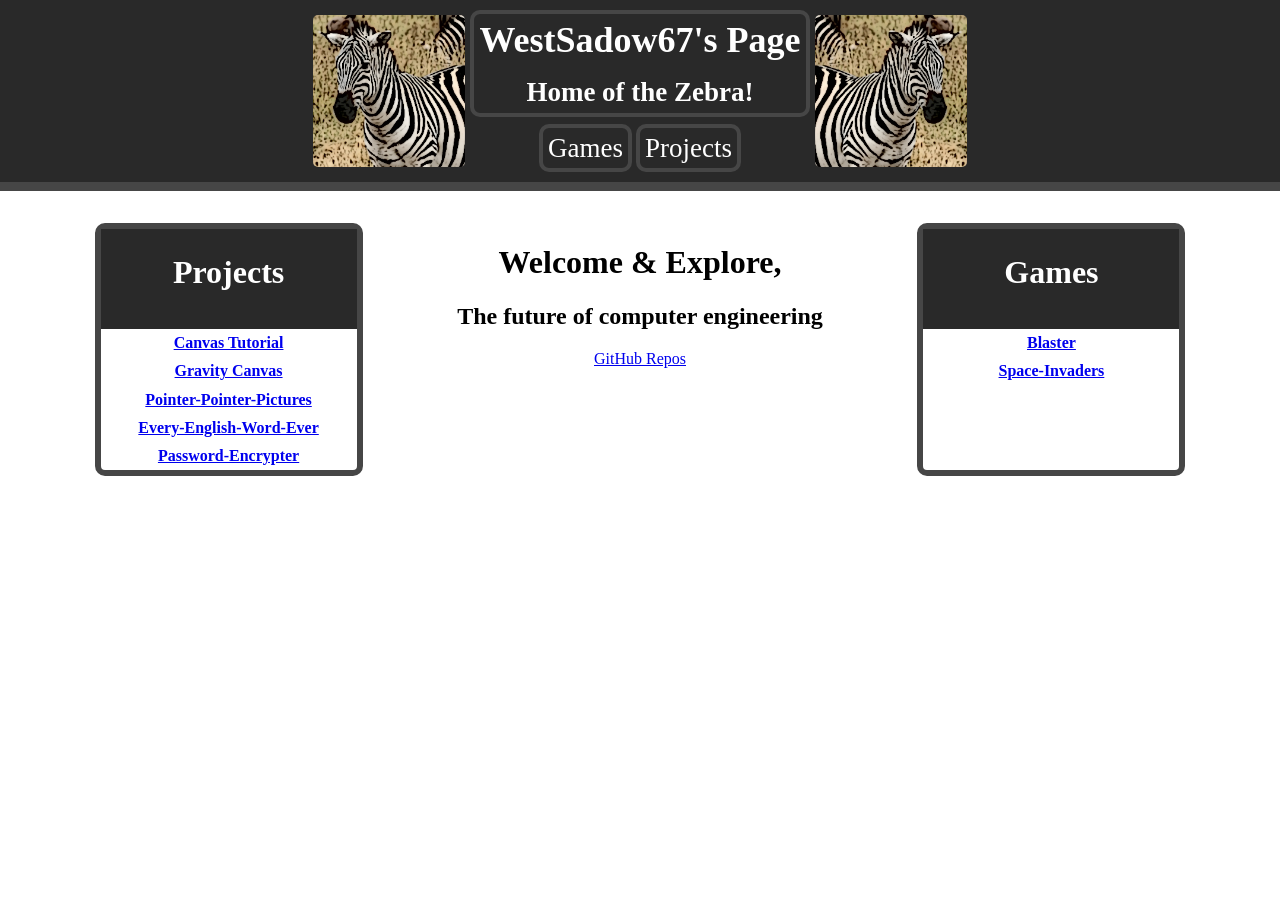
<file: index.html>
<!DOCTYPE html>
<html lang="en">
<head>
    <!-- Google tag (gtag.js) -->
    <script async src="https://www.googletagmanager.com/gtag/js?id=G-QW096ETS8R"></script>
    <script>
        window.dataLayer = window.dataLayer || [];
        function gtag(){dataLayer.push(arguments);}
        gtag('js', new Date());

        gtag('config', 'G-QW096ETS8R');
    </script>
    <meta charset="UTF-8">
    <meta http-equiv="X-UA-Compatible" content="IE=edge">
    <meta name="viewport" 
          content="width=device-width, initial-scale=1.0">
    <title>WestSadow67 Home</title>
    <link rel="stylesheet" href="style.css">
</head>
<body>
    <div id="banner">
        <img src="zebra.jpg">
        <div id="navs">
            <a href="#">
                <div id="header">
                    <h1>WestSadow67's Page</h1>
                    <h2>Home of the Zebra!</h2><!--aka future of computer engineering-->
                </div>
            </a>
            <ul id="pages">
                <li><a href="#games">Games</a></li>
                <li><a href="#projects">Projects</a></li>
            </ul>
        </div>
        
        <img id="img-flip" src="zebra.jpg">
    </div>
    <div id="bar-divider"></div>
    <div id="Flex">
        <div id="Side-Blocks">
            <h1>Projects</h1>
            <ul>
                <li><a href="canvas-tutorial.html">Canvas Tutorial</a></li>
                <li><a href="Bouncy-Balls/gravity-canvas.html">Gravity Canvas</a></li>
                <li><a href="/PointerPointerPictures/">Pointer-Pointer-Pictures</a></li>
                <li><a href="/EveryEnglishWordEver/">Every-English-Word-Ever</a></li>
                <li><a href="/Password-Encrypter/">Password-Encrypter</a></li>
            </ul>
        </div>
        <div id="FrontBody">
            <h1>Welcome & Explore,</h1>
            <h2>The future of computer engineering</h2>
            <a href="https://github.com/westsadow67?tab=repositories">GitHub Repos</a>
        </div>
        <div id="Side-Blocks">
            <h1>Games</h1>
            <ul>
                <li><a href="/Blaster/">Blaster</a></li>
                <li><a href="/Space-Invaders/">Space-Invaders</a></li>
            </ul>
        </div>
    </div>
</body>
</html>
</file>
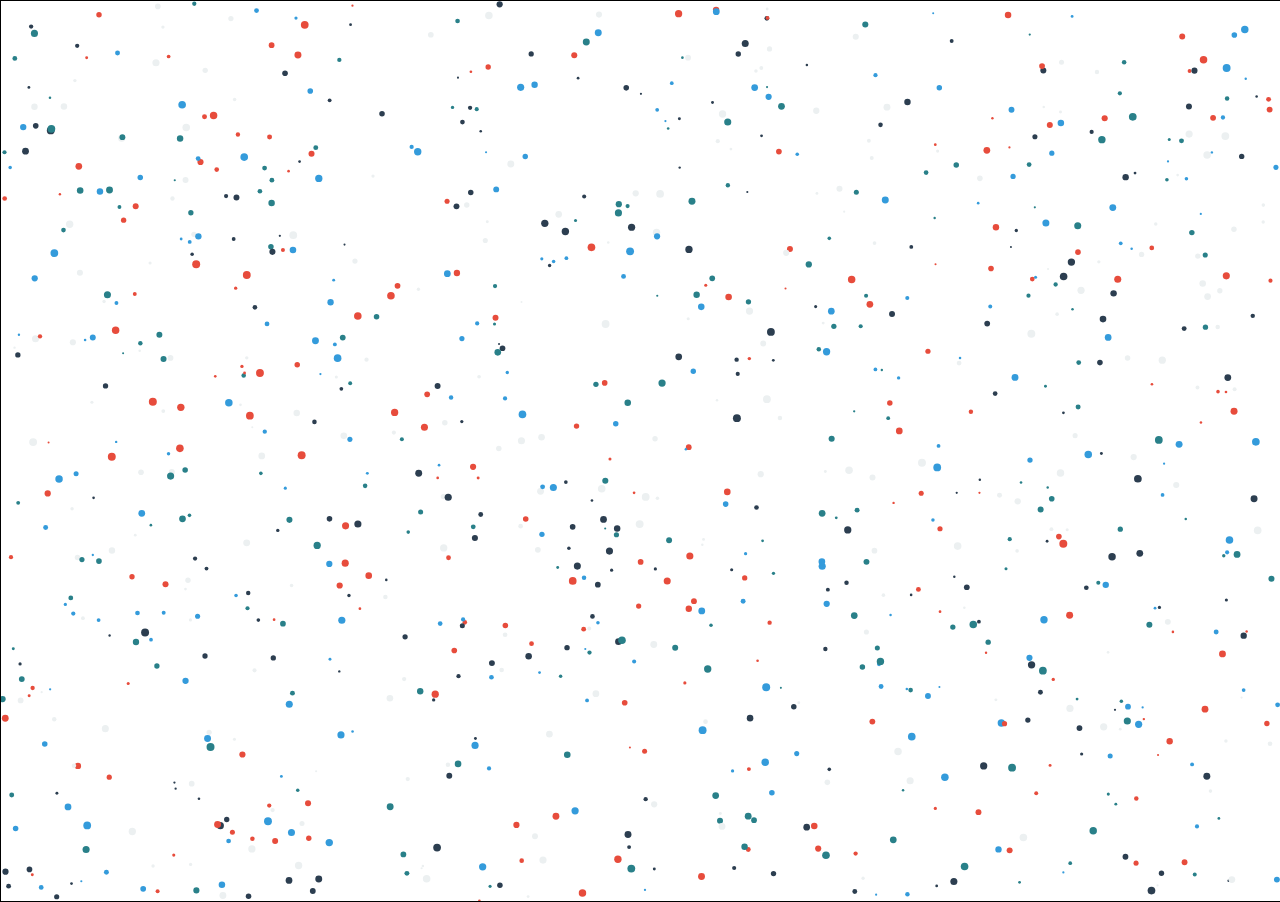
<file: canvas-tutorial.html>
<!DOCTYPE html>
<html lang="en">
<head>
    <meta charset="UTF-8">
    <meta http-equiv="X-UA-Compatible" content="IE=edge">
    <meta name="viewport" content="width=device-width, initial-scale=1.0">
    <title>Canvas Tutorial</title>
    <style type="text/css">
        canvas { border: 1px solid black; position: absolute;}
        body {margin: 0;}
    </style>
</head>
<body>
    <canvas></canvas>
    <script src="canvas-tutorial.js"></script>
</body>
</html>
</file>
<file: style.css>
body
{
    margin: 0;
    padding: 0;
}
img
{
    border-radius: 10px;
}
#banner
{
    padding: 10px;
    justify-content: center;
    background: #292929;
    display: flex;
    height: 18vh;
}
#navs a
{
    color: white;
    text-decoration: none;
}
#banner img
{
    padding: 5px;
}
#header
{
    padding: 5px;
    border: 4px solid #464646;
    border-radius: 10px;
    font-size: 2vh;
    text-align: center;
}
#header h1
{
    margin: 0 0 5% 0;
}#header h2
{
    margin: 0 0 0 0;
}
#navs ul
{
    padding: 0;
    text-align: center;
    list-style: none;
}
#navs ul li
{
    display: inline-block;
    font-size: 3vh;
}
#navs ul li a
{
    padding: 5px;
    border: 4px solid #464646;
    border-radius: 10px;
}
#img-flip
{
    transform: scale(-1, 1);
}
#bar-divider
{
    background: #464646;
    height: 1vh;
}
#Flex
{
    margin-top: 2.5%;
    text-align: center;
    display: flex;
    justify-content: center;
}
#Side-Blocks
{
    margin-right: auto;
    margin-left: auto;
    border: 6px solid #464646;
    border-radius: 10px;
    width: 20%;
}
#Side-Blocks h1
{
    margin: 0;
    color: white;
    background: #292929;
    padding-top: 25px;
    height: 75px;
}
#Side-Blocks ul
{
    list-style-type: none;
    margin: 0;
    padding: 0;
}
#Side-Blocks ul li
{
    font-weight: bold;
    padding: 2%;
}
#FrontBody
{
    
}
</file>
